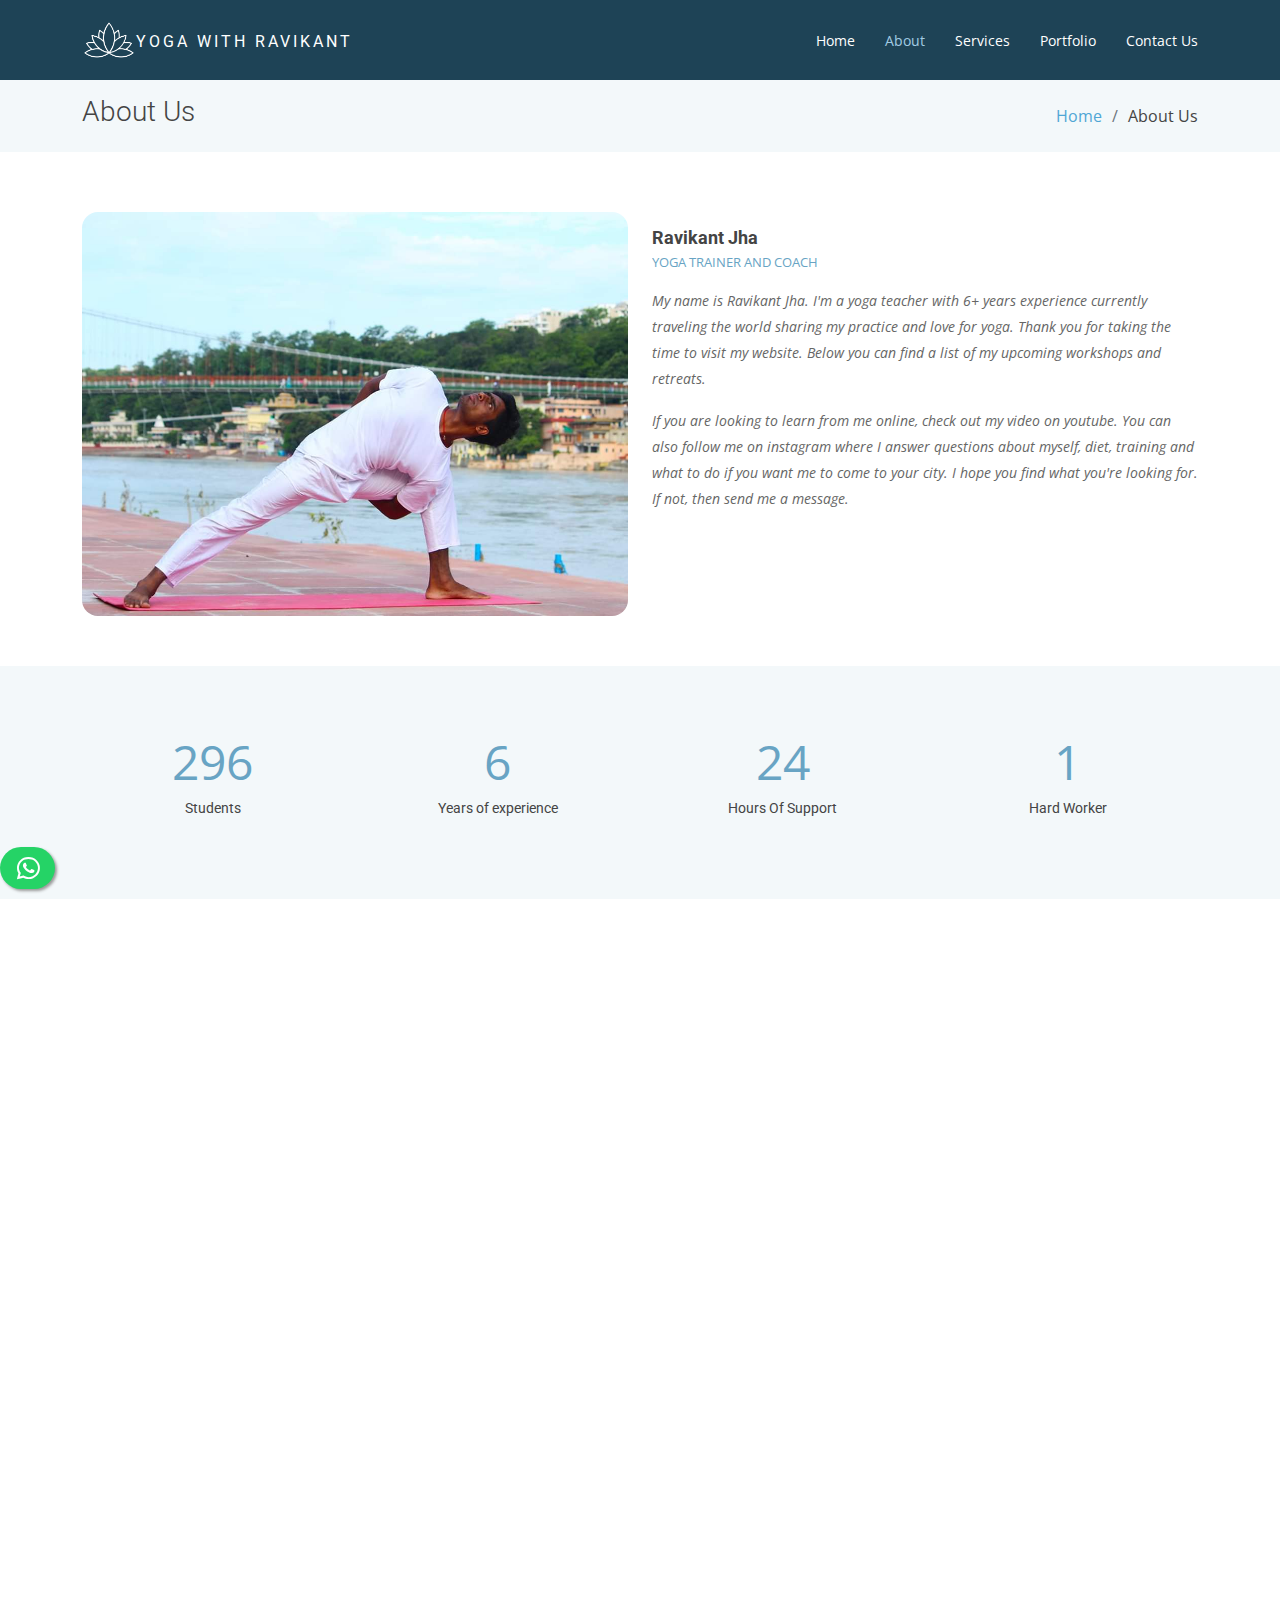
<file: about.html>
<!DOCTYPE html>
<html lang="en">

<head>
  <meta charset="utf-8">
  <meta content="width=device-width, initial-scale=1.0" name="viewport">

  <title>About</title>
  <meta content="" name="description">
  <meta content="" name="keywords">

  <!-- Favicons -->
  <link href="assets/img/favicon.png" rel="icon">
  <link href="assets/img/apple-touch-icon.png" rel="apple-touch-icon">

  <!-- Google Fonts -->
  <link href="https://fonts.googleapis.com/css?family=Open+Sans:300,300i,400,400i,600,600i,700,700i|Roboto:300,300i,400,400i,500,500i,700,700i&display=swap" rel="stylesheet">

  <!-- Vendor CSS Files -->
  <link href="assets/vendor/animate.css/animate.min.css" rel="stylesheet">
  <link href="assets/vendor/aos/aos.css" rel="stylesheet">
  <link href="assets/vendor/bootstrap/css/bootstrap.min.css" rel="stylesheet">
  <link href="assets/vendor/bootstrap-icons/bootstrap-icons.css" rel="stylesheet">
  <link href="assets/vendor/boxicons/css/boxicons.min.css" rel="stylesheet">
  <link href="assets/vendor/glightbox/css/glightbox.min.css" rel="stylesheet">
  <link href="assets/vendor/swiper/swiper-bundle.min.css" rel="stylesheet">

  <!-- Template Main CSS File -->
  <link href="assets/css/style.css" rel="stylesheet">

</head>

<body>

  <!-- ======= Header ======= -->
  <header id="header" class="fixed-top d-flex align-items-center ">
    <div class="container d-flex justify-content-between align-items-center">

        <div class="logo">
            <h1 class="text-light"><a href="index.html"><img src="assets/img/logo.png" /><span style="font-size:16px !important;">Yoga with Ravikant</span></a></h1>
        </div>

      <nav id="navbar" class="navbar">
          <ul>
              <li><a class="" href="index.html">Home</a></li>
              <li><a class="active" href="about.html">About</a></li>
              <li><a href="services.html">Services</a></li>
              <li><a href="portfolio.html">Portfolio</a></li>
              <li><a href="contact.html">Contact Us</a></li>
          </ul>
          <i class="bi bi-list mobile-nav-toggle"></i>
      </nav><!-- .navbar -->

    </div>
  </header><!-- End Header -->

  <main id="main">
      <a href="https://api.whatsapp.com/send?l=en&amp;phone=919634762190" target="_blank" class="float_whatsapp">
          <i class="bx bxl-whatsapp"></i>
      </a>
      <!-- ======= About Us Section ======= -->
      <section class="breadcrumbs">
          <div class="container">

              <div class="d-flex justify-content-between align-items-center">
                  <h2>About Us</h2>
                  <ol>
                      <li><a href="index.html">Home</a></li>
                      <li>About Us</li>
                  </ol>
              </div>

          </div>
      </section><!-- End About Us Section -->
      <!-- ======= About Section ======= -->
      <section class="team" data-aos="fade-up" data-aos-easing="ease-in-out" data-aos-duration="500">
          <div class="container">

              <div class="row">
                  <div class="col-lg-6 col-md-6 d-flex align-items-stretch">
                      <div class="member">
                          <div class="member-img">
                              <img src="assets/img/portfolio/portfolio-19.jpg" style="border-radius:16px;" class="img-fluid" alt="">
                              <div class="social" style="border-radius:16px;">
                                  <a href="https://www.youtube.com/channel/UCIpu5BG2Pl-w9WGD8ojx9PQ/featured" class="youtube"><i class="bi bi-youtube"></i></a>
                                  <a href="https://www.facebook.com/yogawithravikant" class="facebook"><i class="bi bi-facebook"></i></a>
                                  <a href="https://www.instagram.com/yogawithravikant/" class="instagram"><i class="bi bi-instagram"></i></a>
                                  <a href="https://twitter.com/yogawithravikant" class="twitter"><i class="bi bi-twitter"></i></a>
                              </div>
                          </div>

                      </div>

                  </div>
                  <div class="col-lg-6 col-md-6 d-flex align-items-stretch">
                      <div class="member">
                          <div class="member-info">
                              <h4>Ravikant Jha</h4>
                              <span>Yoga Trainer and Coach</span>
                              <p>
                                  My name is Ravikant Jha. I'm a yoga teacher with 6+ years experience currently traveling the world sharing my practice and love for yoga. Thank you for taking the time to visit my website. Below you can find a list of my upcoming workshops and retreats.
                              </p>
                              <p>
                                  If you are looking to learn from me online, check out my video on youtube. You can also follow me on instagram where I answer questions about myself, diet, training and what to do if you want me to come to your city. I hope you find what you're looking for. If not, then send me a message.
                              </p>
                          </div>
                      </div>
                     
                  </div>
              </div>

          </div>
      </section>
      <!-- End About Section -->
      <!-- ======= Facts Section ======= -->
      <section class="facts section-bg" data-aos="fade-up">
          <div class="container">

              <div class="row counters">

                  <div class="col-lg-3 col-6 text-center">
                      <span data-purecounter-start="0" data-purecounter-end="424" data-purecounter-duration="1" class="purecounter"></span>
                      <p>Students</p>
                  </div>

                  <div class="col-lg-3 col-6 text-center">
                      <span data-purecounter-start="0" data-purecounter-end="6" data-purecounter-duration="1" class="purecounter"></span>
                      <p>Years of experience</p>
                  </div>

                  <div class="col-lg-3 col-6 text-center">
                      <span data-purecounter-start="0" data-purecounter-end="24" data-purecounter-duration="1" class="purecounter"></span>
                      <p>Hours Of Support</p>
                  </div>

                  <div class="col-lg-3 col-6 text-center">
                      <span data-purecounter-start="0" data-purecounter-end="1" data-purecounter-duration="1" class="purecounter"></span>
                      <p>Hard Worker</p>
                  </div>

              </div>

          </div>
      </section><!-- End Facts Section -->
      <!-- ======= Tetstimonials Section ======= -->
      <section class="testimonials" data-aos="fade-up">
          <div class="container">

              <div class="section-title">
                  <h2>
                      What Our Students
                      Are Saying
                  </h2>
              </div>

              <div class="testimonials-carousel swiper-container">
                  <div class="swiper-wrapper">
                      <div class="testimonial-item swiper-slide">
                          <img src="assets/img/testimonials/testimonials-1.jpg" class="testimonial-img" alt="">
                          <h3>Saul Goodman</h3>
                          <h4>Member</h4>
                          <p>
                              <i class="bx bxs-quote-alt-left quote-icon-left"></i>
                              I am introverted and so I was always intimidated going to the gym and group sessions. Now, I've gained a lot of flexibility and am able to do difficult poses. I feel like my body is accepting all the new things I'm doing. All the credit goes to the teachers because they take you through a journey!
                              <i class="bx bxs-quote-alt-right quote-icon-right"></i>
                          </p>
                      </div>

                      <div class="testimonial-item swiper-slide">
                          <img src="assets/img/testimonials/testimonials-2.jpg" class="testimonial-img" alt="">
                          <h3>Sara Wilsson</h3>
                          <h4>Member</h4>
                          <p>
                              <i class="bx bxs-quote-alt-left quote-icon-left"></i>
                              Dear Ravikant, I am so happy to have come to another retreat, it has done the world of good for me! I liked the diversity between the days and how you draw on each day to build blocks for the next. You are incredibly patient and loving and it has been instrumental in creating a healing environment. Thank you so much.
                              <i class="bx bxs-quote-alt-right quote-icon-right"></i>
                          </p>
                      </div>

                      <div class="testimonial-item swiper-slide">
                          <img src="assets/img/testimonials/testimonials-3.jpg" class="testimonial-img" alt="">
                          <h3>Jena Karlis</h3>
                          <h4>Member</h4>
                          <p>
                              <i class="bx bxs-quote-alt-left quote-icon-left"></i>
                              It was such a treat to be able to be with you in India- I think it was a really special week and I’m so glad I was a part of it. … Please keep me informed of any classes and special events you have going on- it would be a pleasure to continue learning with you if possible. Thank you for all your wisdom and inspiration.
                              <i class="bx bxs-quote-alt-right quote-icon-right"></i>
                          </p>
                      </div>

                      <div class="testimonial-item swiper-slide">
                          <img src="assets/img/testimonials/testimonials-4.jpg" class="testimonial-img" alt="">
                          <h3>Matt Brandon</h3>
                          <h4>Member</h4>
                          <p>
                              <i class="bx bxs-quote-alt-left quote-icon-left"></i>
                              …At every class that I attend with Ravikant, her classes are always well planned, well explained and well demonstrated, and taught very well. With each muscle group or internal muscle group that we are working explained well. Which I feel gives me more control over my movements, breathing and balance. But tonight I cannot express myself enough, to be rid of the pain that has hindered me all through my day, and just to be able to sleep in peace tonight. Thank you Ravi I’m so glad that I had stayed at tonight’s class. Namaste.
                              <i class="bx bxs-quote-alt-right quote-icon-right"></i>
                          </p>
                      </div>

                      <div class="testimonial-item swiper-slide">
                          <img src="assets/img/testimonials/testimonials-5.jpg" class="testimonial-img" alt="">
                          <h3>Sue Philbey</h3>
                          <h4>Member</h4>
                          <p>
                              <i class="bx bxs-quote-alt-left quote-icon-left"></i>
                              I felt positively radiant after such a wonderful retreat. Great yoga, food, people and surroundings. Thank you!
                              <i class="bx bxs-quote-alt-right quote-icon-right"></i>
                          </p>
                      </div>
                  </div>
                  <div class="swiper-pagination"></div>
              </div>

          </div>
      </section><!-- End Ttstimonials Section -->

  </main><!-- End #main -->

  <!-- ======= Footer ======= -->
  <footer id="footer" data-aos="fade-up" data-aos-easing="ease-in-out" data-aos-duration="500">
      <div class="footer-top">
          <div class="container">
              <div class="row">

                  <div class="col-lg-3 col-md-6 footer-links">
                      <h4>Useful Links</h4>
                      <ul>
                          <li><i class="bx bx-chevron-right"></i> <a href="index.html">Home</a></li>
                          <li><i class="bx bx-chevron-right"></i> <a href="about.html">About us</a></li>
                          <li><i class="bx bx-chevron-right"></i> <a href="services.html">Services</a></li>
                      </ul>
                  </div>

                  <div class="col-lg-3 col-md-6 footer-contact">
                      <h4>Contact Us</h4>
                      <p>
                          Madhuban Ashram,
                          Kailash Gate<br> Muni-Ki-Reti, Rishikesh,<br> Uttarakhand 249201<br>
                          <strong>Phone:</strong> +919634762190<br>
                          <strong>Email:</strong> ravikantjha03@gmail.com<br>
                      </p>

                  </div>

                  <div class="col-lg-3 col-md-6 footer-info">
                      <h3>Follow us</h3>
                      <div class="social-links mt-3">
                          <a href="https://www.youtube.com/channel/UCIpu5BG2Pl-w9WGD8ojx9PQ/featured" class="youtube"><i class="bx bxl-youtube"></i></a>
                          <a href="https://www.facebook.com/yogawithravikant" class="facebook"><i class="bx bxl-facebook"></i></a>
                          <a href="https://www.instagram.com/yogawithravikant/" class="instagram"><i class="bx bxl-instagram"></i></a>
                          <a href="https://twitter.com/yogawithravikant" class="twitter"><i class="bx bxl-twitter"></i></a>
                      </div>
                  </div>

              </div>
          </div>
      </div>

      <div class="container">
          <div class="copyright">
              &copy; Copyright 2021 <strong><span>Ravikant</span></strong>. All Rights Reserved
          </div>
          <div class="credits">
              Designed by <a href="https://www.instagram.com/its_me_dixif/">Dixif</a> and <a href="https://instagram.com/thekuldeeprawat?utm_medium=copy_link">Kuldeep</a>
          </div>


      </div>
  </footer><!-- End Footer -->

  <a href="#" class="back-to-top d-flex align-items-center justify-content-center"><i class="bi bi-arrow-up-short"></i></a>

  <!-- Vendor JS Files -->
  <script src="assets/vendor/aos/aos.js"></script>
  <script src="assets/vendor/bootstrap/js/bootstrap.bundle.min.js"></script>
  <script src="assets/vendor/glightbox/js/glightbox.min.js"></script>
  <script src="assets/vendor/isotope-layout/isotope.pkgd.min.js"></script>
  <script src="assets/vendor/php-email-form/validate.js"></script>
  <script src="assets/vendor/purecounter/purecounter.js"></script>
  <script src="assets/vendor/swiper/swiper-bundle.min.js"></script>
  <script src="assets/vendor/waypoints/noframework.waypoints.js"></script>

  <!-- Template Main JS File -->
  <script src="assets/js/main.js"></script>

</body>

</html>
</file>
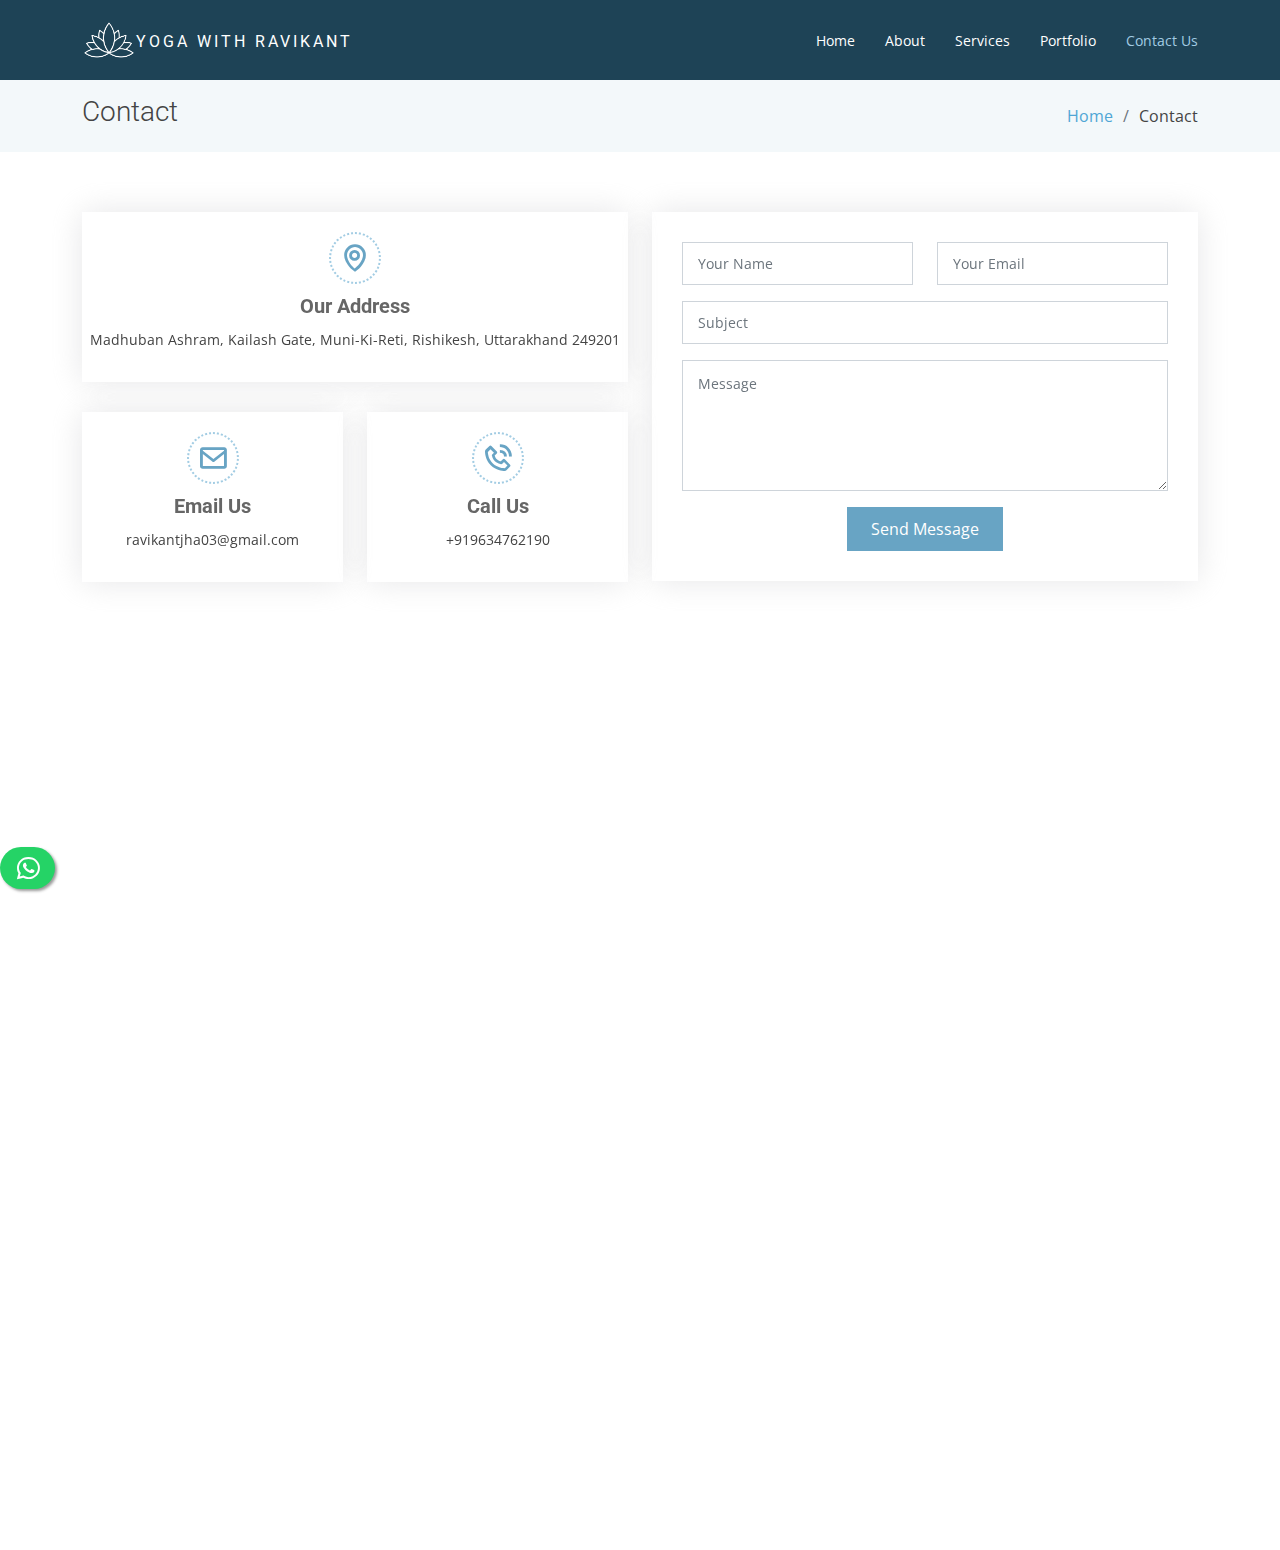
<file: contact.html>
<!DOCTYPE html>
<html lang="en">

<head>
    <meta charset="utf-8">
    <meta content="width=device-width, initial-scale=1.0" name="viewport">

    <title>Contact</title>
    <meta content="" name="description">
    <meta content="" name="keywords">

    <!-- Favicons -->
    <link href="assets/img/favicon.png" rel="icon">
    <link href="assets/img/apple-touch-icon.png" rel="apple-touch-icon">

    <!-- Google Fonts -->
    <link href="https://fonts.googleapis.com/css?family=Open+Sans:300,300i,400,400i,600,600i,700,700i|Roboto:300,300i,400,400i,500,500i,700,700i&display=swap" rel="stylesheet">

    <!-- Vendor CSS Files -->
    <link href="assets/vendor/animate.css/animate.min.css" rel="stylesheet">
    <link href="assets/vendor/aos/aos.css" rel="stylesheet">
    <link href="assets/vendor/bootstrap/css/bootstrap.min.css" rel="stylesheet">
    <link href="assets/vendor/bootstrap-icons/bootstrap-icons.css" rel="stylesheet">
    <link href="assets/vendor/boxicons/css/boxicons.min.css" rel="stylesheet">
    <link href="assets/vendor/glightbox/css/glightbox.min.css" rel="stylesheet">
    <link href="assets/vendor/swiper/swiper-bundle.min.css" rel="stylesheet">

    <!-- Template Main CSS File -->
    <link href="assets/css/style.css" rel="stylesheet">


</head>

<body>

    <!-- ======= Header ======= -->
    <header id="header" class="fixed-top d-flex align-items-center ">
        <div class="container d-flex justify-content-between align-items-center">

            <div class="logo">
                <h1 class="text-light"><a href="index.html"><img src="assets/img/logo.png" /><span style="font-size:16px !important;">Yoga with Ravikant</span></a></h1>
            </div>

            <nav id="navbar" class="navbar">
                <ul>
                    <li><a class="" href="index.html">Home</a></li>
                    <li><a href="about.html">About</a></li>
                    <li><a href="services.html">Services</a></li>
                    <li><a href="portfolio.html">Portfolio</a></li>
                    <li><a class="active" href="contact.html">Contact Us</a></li>
                </ul>
                <i class="bi bi-list mobile-nav-toggle"></i>
            </nav><!-- .navbar -->

        </div>
    </header><!-- End Header -->

    <main id="main">
        <a href="https://api.whatsapp.com/send?l=en&amp;phone=919634762190" target="_blank" class="float_whatsapp">
            <i class="bx bxl-whatsapp"></i>
        </a>
        <!-- ======= Contact Section ======= -->
        <section class="breadcrumbs">
            <div class="container">

                <div class="d-flex justify-content-between align-items-center">
                    <h2>Contact</h2>
                    <ol>
                        <li><a href="index.html">Home</a></li>
                        <li>Contact</li>
                    </ol>
                </div>

            </div>
        </section><!-- End Contact Section -->
        <!-- ======= Contact Section ======= -->
        <section class="contact" data-aos="fade-up" data-aos-easing="ease-in-out" data-aos-duration="500">
            <div class="container">

                <div class="row">

                    <div class="col-lg-6">

                        <div class="row">
                            <div class="col-md-12">
                                <div class="info-box">
                                    <i class="bx bx-map"></i>
                                    <h3>Our Address</h3>
                                    <p>
                                        Madhuban Ashram,
                                        Kailash Gate, Muni-Ki-Reti, Rishikesh, Uttarakhand 249201
                                    </p>
                                </div>
                            </div>
                            <div class="col-md-6">
                                <div class="info-box">
                                    <i class="bx bx-envelope"></i>
                                    <h3>Email Us</h3>
                                    <p>ravikantjha03@gmail.com</p>
                                </div>
                            </div>
                            <div class="col-md-6">
                                <div class="info-box">
                                    <i class="bx bx-phone-call"></i>
                                    <h3>Call Us</h3>
                                    <p>+919634762190</p>
                                </div>
                            </div>
                        </div>

                    </div>

                    <div class="col-lg-6">
                        <form action="forms/contact.php" method="post" role="form" class="php-email-form">
                            <div class="row">
                                <div class="col-md-6 form-group">
                                    <input type="text" name="name" class="form-control" id="name" placeholder="Your Name" required>
                                </div>
                                <div class="col-md-6 form-group mt-3 mt-md-0">
                                    <input type="email" class="form-control" name="email" id="email" placeholder="Your Email" required>
                                </div>
                            </div>
                            <div class="form-group mt-3">
                                <input type="text" class="form-control" name="subject" id="subject" placeholder="Subject" required>
                            </div>
                            <div class="form-group mt-3">
                                <textarea class="form-control" name="message" rows="5" placeholder="Message" required></textarea>
                            </div>
                            <div class="my-3">
                                <div class="loading">Loading</div>
                                <div class="error-message"></div>
                                <div class="sent-message">Your message has been sent. Thank you!</div>
                            </div>
                            <div class="text-center"><button type="submit" id="mail">Send Message</button></div>
                        </form>
                    </div>

                </div>

            </div>
        </section><!-- End Contact Section -->
        <!-- ======= Map Section ======= -->
        <section class="map mt-2">
            <div class="container-fluid p-0">
                <iframe src="https://www.google.com/maps/embed?pb=!1m14!1m8!1m3!1d8208.436862019056!2d78.30134083492189!3d30.11644419245266!3m2!1i1024!2i768!4f13.1!3m3!1m2!1s0x39093e748063f12b%3A0xadbd20b31724499c!2sMadhuban%20Ashram!5e0!3m2!1sen!2sin!4v1625837499346!5m2!1sen!2sin" width="600" height="450" style="border:0;" allowfullscreen="" loading="lazy"></iframe>
            </div>
        </section><!-- End Map Section -->

    </main><!-- End #main -->
    <!-- ======= Footer ======= -->
    <footer id="footer" data-aos="fade-up" data-aos-easing="ease-in-out" data-aos-duration="500">
        <div class="footer-top">
            <div class="container">
                <div class="row">

                    <div class="col-lg-3 col-md-6 footer-links">
                        <h4>Useful Links</h4>
                        <ul>
                            <li><i class="bx bx-chevron-right"></i> <a href="index.html">Home</a></li>
                            <li><i class="bx bx-chevron-right"></i> <a href="about.html">About us</a></li>
                            <li><i class="bx bx-chevron-right"></i> <a href="services.html">Services</a></li>
                        </ul>
                    </div>

                    <div class="col-lg-3 col-md-6 footer-contact">
                        <h4>Contact Us</h4>
                        <p>
                            Madhuban Ashram,
                            Kailash Gate<br> Muni-Ki-Reti, Rishikesh,<br> Uttarakhand 249201<br>
                            <strong>Phone:</strong> +919634762190<br>
                            <strong>Email:</strong> ravikantjha03@gmail.com<br>
                        </p>

                    </div>

                    <div class="col-lg-3 col-md-6 footer-info">
                        <h3>Follow us</h3>
                        <div class="social-links mt-3">
                            <a href="https://www.youtube.com/channel/UCIpu5BG2Pl-w9WGD8ojx9PQ/featured" class="youtube"><i class="bx bxl-youtube"></i></a>
                            <a href="https://www.facebook.com/yogawithravikant" class="facebook"><i class="bx bxl-facebook"></i></a>
                            <a href="https://www.instagram.com/yogawithravikant/" class="instagram"><i class="bx bxl-instagram"></i></a>
                            <a href="https://twitter.com/yogawithravikant" class="twitter"><i class="bx bxl-twitter"></i></a>
                        </div>
                    </div>

                </div>
            </div>
        </div>

        <div class="container">
            <div class="copyright">
                &copy; Copyright 2021 <strong><span>Ravikant</span></strong>. All Rights Reserved
            </div>
            <div class="credits">
                Designed by <a href="https://www.instagram.com/its_me_dixif/">Dixif</a> and <a href="https://instagram.com/thekuldeeprawat?utm_medium=copy_link">Kuldeep</a>
            </div>


        </div>
    </footer><!-- End Footer -->

    <a href="#" class="back-to-top d-flex align-items-center justify-content-center"><i class="bi bi-arrow-up-short"></i></a>

    <!-- Vendor JS Files -->
    <script src="assets/vendor/aos/aos.js"></script>
    <script src="assets/vendor/bootstrap/js/bootstrap.bundle.min.js"></script>
    <script src="assets/vendor/glightbox/js/glightbox.min.js"></script>
    <script src="assets/vendor/isotope-layout/isotope.pkgd.min.js"></script>
    <script src="assets/vendor/php-email-form/validate.js"></script>
    <script src="assets/vendor/purecounter/purecounter.js"></script>
    <script src="assets/vendor/swiper/swiper-bundle.min.js"></script>
    <script src="assets/vendor/waypoints/noframework.waypoints.js"></script>

    <!-- Template Main JS File -->
    <script src="assets/js/main.js"></script>

</body>

</html>
<script type="text/javascript">
    function sendMail() {
        window.open('mailto:test@example.com?subject=subject&body=body');
    }
</script>
</file>
<file: assets/css/style.css>
/**
* Template Name: Moderna - v4.3.0
* Template URL: https://bootstrapmade.com/free-bootstrap-template-corporate-moderna/
* Author: BootstrapMade.com
* License: https://bootstrapmade.com/license/
*/

/*--------------------------------------------------------------
# General
--------------------------------------------------------------*/
.float_whatsapp {
    position: fixed;
    width: 55px;
    height: 42px;
    bottom: 11px;
    background-color: #25d366;
    color: #FFF;
    border-radius: 50px;
    text-align: center;
    font-size: 30px;
    box-shadow: 2px 2px 3px #999;
    z-index: 100;
}
body {
  font-family: "Open Sans", sans-serif;
  color: #444;
}

a {
  color: #4fa6d5;
  text-decoration: none;
}

a:hover {
  color: #45beff;
  text-decoration: none;
}

h1, h2, h3, h4, h5, h6, .font-primary {
  font-family: "Roboto", sans-serif;
}

/*--------------------------------------------------------------
# Back to top button
--------------------------------------------------------------*/
.back-to-top {
  position: fixed;
  visibility: hidden;
  opacity: 0;
  right: 15px;
  bottom: 15px;
  z-index: 99999;
  background: #68A4C4;
  width: 40px;
  height: 40px;
  border-radius: 4px;
  transition: all 0.4s;
}

.back-to-top i {
  font-size: 24px;
  color: #fff;
  line-height: 0;
}

.back-to-top:hover {
  background: #85b6cf;
  color: #fff;
}

.back-to-top.active {
  visibility: visible;
  opacity: 1;
}

/*--------------------------------------------------------------
# Header
--------------------------------------------------------------*/
#header {
  height: 80px;
  transition: all 0.5s;
  z-index: 997;
  transition: all 0.5s;
  background: #1e4356;
}

#header.header-transparent {
  background: none;
}

#header.header-scrolled {
  background: rgba(30, 67, 86, 0.8);
  height: 60px;
}

#header .logo h1 {
  font-size: 28px;
  margin: 0;
  padding: 4px 0;
  line-height: 1;
  font-weight: 400;
  letter-spacing: 3px;
  text-transform: uppercase;
}

#header .logo h1 a, #header .logo h1 a:hover {
  color: #fff;
  text-decoration: none;
}

#header .logo img {
  padding: 0;
  margin: 0;
  max-height: 40px;
}

#main {
  margin-top: 80px;
}

/*--------------------------------------------------------------
# Navigation Menu
--------------------------------------------------------------*/
/**
* Desktop Navigation 
*/
.navbar {
  padding: 0;
}

.navbar ul {
  margin: 0;
  padding: 0;
  display: flex;
  list-style: none;
  align-items: center;
}

.navbar li {
  position: relative;
}

.navbar a, .navbar a:focus {
  display: flex;
  align-items: center;
  justify-content: space-between;
  padding: 10px 0 10px 30px;
  font-family: "Open Sans", sans-serif;
  font-size: 14px;
  color: #fff;
  white-space: nowrap;
  transition: 0.3s;
}

.navbar a i, .navbar a:focus i {
  font-size: 12px;
  line-height: 0;
  margin-left: 5px;
}

.navbar a:hover, .navbar .active, .navbar .active:focus, .navbar li:hover > a {
  color: #a2cce3;
}

.navbar .dropdown ul {
  display: block;
  position: absolute;
  left: 14px;
  top: calc(100% + 30px);
  margin: 0;
  padding: 10px 0;
  z-index: 99;
  opacity: 0;
  visibility: hidden;
  background: #fff;
  box-shadow: 0px 0px 30px rgba(127, 137, 161, 0.25);
  transition: 0.3s;
}

.navbar .dropdown ul li {
  min-width: 200px;
}

.navbar .dropdown ul a {
  padding: 10px 20px;
  font-size: 14px;
  text-transform: none;
  color: #1c3745;
}

.navbar .dropdown ul a i {
  font-size: 12px;
}

.navbar .dropdown ul a:hover, .navbar .dropdown ul .active:hover, .navbar .dropdown ul li:hover > a {
  color: #68A4C4;
}

.navbar .dropdown:hover > ul {
  opacity: 1;
  top: 100%;
  visibility: visible;
}

.navbar .dropdown .dropdown ul {
  top: 0;
  left: calc(100% - 30px);
  visibility: hidden;
}

.navbar .dropdown .dropdown:hover > ul {
  opacity: 1;
  top: 0;
  left: 100%;
  visibility: visible;
}

@media (max-width: 1366px) {
  .navbar .dropdown .dropdown ul {
    left: -90%;
  }
  .navbar .dropdown .dropdown:hover > ul {
    left: -100%;
  }
}

/**
* Mobile Navigation 
*/
.mobile-nav-toggle {
  color: #fff;
  font-size: 28px;
  cursor: pointer;
  display: none;
  line-height: 0;
  transition: 0.5s;
}

@media (max-width: 991px) {
  .mobile-nav-toggle {
    display: block;
  }
  .navbar ul {
    display: none;
  }
}

.navbar-mobile {
  position: fixed;
  overflow: hidden;
  top: 0;
  right: 0;
  left: 0;
  bottom: 0;
  background: rgba(17, 38, 48, 0.9);
  transition: 0.3s;
}

.navbar-mobile .mobile-nav-toggle {
  position: absolute;
  top: 15px;
  right: 15px;
}

.navbar-mobile ul {
  display: block;
  position: absolute;
  top: 55px;
  right: 15px;
  bottom: 15px;
  left: 15px;
  padding: 10px 0;
  background-color: #fff;
  overflow-y: auto;
  transition: 0.3s;
}

.navbar-mobile a {
  padding: 10px 20px;
  font-size: 15px;
  color: #1e4356;
}

.navbar-mobile a:hover, .navbar-mobile .active, .navbar-mobile li:hover > a {
  color: #68A4C4;
}

.navbar-mobile .getstarted {
  margin: 15px;
}

.navbar-mobile .dropdown ul {
  position: static;
  display: none;
  margin: 10px 20px;
  padding: 10px 0;
  z-index: 99;
  opacity: 1;
  visibility: visible;
  background: #fff;
  box-shadow: 0px 0px 30px rgba(127, 137, 161, 0.25);
}

.navbar-mobile .dropdown ul li {
  min-width: 200px;
}

.navbar-mobile .dropdown ul a {
  padding: 10px 20px;
}

.navbar-mobile .dropdown ul a i {
  font-size: 12px;
}

.navbar-mobile .dropdown ul a:hover, .navbar-mobile .dropdown ul .active:hover, .navbar-mobile .dropdown ul li:hover > a {
  color: #68A4C4;
}

.navbar-mobile .dropdown > .dropdown-active {
  display: block;
}

/*--------------------------------------------------------------
# Hero Section
--------------------------------------------------------------*/
#hero {
  width: 100%;
  height: 90vh;
  overflow: hidden;
  position: relative;
}

    #hero::after {
        content: '';
        position: absolute;
        left: 50%;
        top: 0;
        width: 130%;
        height: 95%;
        background: linear-gradient(to right, rgba(30, 67, 86, 0.8), rgba(30, 67, 86, 0.6)), url("../img/2546703.jpg") center top no-repeat;
        z-index: 0;
        border-radius: 0 0 50% 50%;
        transform: translateX(-50%) rotate(0deg);
    }

#hero::before {
  content: '';
  position: absolute;
  left: 50%;
  top: 0;
  width: 130%;
  height: 96%;
  background: #68A4C4;
  opacity: 0.3;
  z-index: 0;
  border-radius: 0 0 50% 50%;
  transform: translateX(-50%) translateY(18px) rotate(2deg);
}

#hero .carousel-container {
  display: flex;
  justify-content: center;
  align-items: center;
  flex-direction: column;
  text-align: center;
  bottom: 0;
  top: 0;
  left: 0;
  right: 0;
}

#hero h2 {
  color: #fff;
  margin-bottom: 30px;
  font-size: 48px;
  font-weight: 700;
}

#hero p {
  width: 80%;
  -webkit-animation-delay: 0.4s;
  animation-delay: 0.4s;
  margin: 0 auto 30px auto;
  color: #fff;
}

#hero .carousel-control-prev, #hero .carousel-control-next {
  width: 10%;
}

#hero .carousel-control-next-icon, #hero .carousel-control-prev-icon {
  background: none;
  font-size: 48px;
  line-height: 1;
  width: auto;
  height: auto;
}

#hero .btn-get-started {
  font-family: "Roboto", sans-serif;
  font-weight: 500;
  font-size: 14px;
  letter-spacing: 1px;
  display: inline-block;
  padding: 12px 32px;
  border-radius: 50px;
  transition: 0.5s;
  line-height: 1;
  margin: 10px;
  color: #fff;
  -webkit-animation-delay: 0.8s;
  animation-delay: 0.8s;
  border: 2px solid #68A4C4;
}

#hero .btn-get-started:hover {
  background: #68A4C4;
  color: #fff;
  text-decoration: none;
}

@media (min-width: 1024px) {
  #hero p {
    width: 60%;
  }
  #hero .carousel-control-prev, #hero .carousel-control-next {
    width: 5%;
  }
}

@media (max-width: 768px) {
  #hero::after {
    width: 180%;
    height: 95%;
    border-radius: 0 0 50% 50%;
    transform: translateX(-50%) rotate(0deg);
  }
  #hero::before {
    top: 0;
    width: 180%;
    height: 94%;
    border-radius: 0 0 50% 50%;
    transform: translateX(-50%) translateY(20px) rotate(4deg);
  }
}

@media (max-width: 575px) {
  #hero h2 {
    font-size: 30px;
  }
  #hero::after {
    left: 40%;
    top: 0;
    width: 200%;
    height: 95%;
    border-radius: 0 0 50% 50%;
    transform: translateX(-50%) rotate(0deg);
  }
  #hero::before {
    left: 50%;
    top: 0;
    width: 200%;
    height: 94%;
    border-radius: 0 0 50% 50%;
    transform: translateX(-50%) translateY(20px) rotate(4deg);
  }
}

/*--------------------------------------------------------------
# Hero No Slider Section
--------------------------------------------------------------*/
#hero-no-slider {
  width: 100%;
  height: 100vh;
  overflow: hidden;
  position: relative;
  text-align: center;
}

#hero-no-slider::before {
  content: '';
  position: absolute;
  left: 0;
  top: 0;
  right: 0;
  bottom: 0;
  background: linear-gradient(to right, rgba(30, 67, 86, 0.8), rgba(30, 67, 86, 0.6)), url("../img/hero-bg.jpg") center top no-repeat;
}

#hero-no-slider h2 {
  color: #fff;
  margin-bottom: 15px;
  font-size: 48px;
  font-weight: 700;
}

#hero-no-slider p {
  color: #fff;
}

#hero-no-slider .btn-get-started {
  font-family: "Roboto", sans-serif;
  font-weight: 500;
  font-size: 14px;
  letter-spacing: 1px;
  display: inline-block;
  padding: 12px 32px;
  border-radius: 50px;
  transition: 0.5s;
  line-height: 1;
  margin: 10px;
  color: #fff;
  -webkit-animation-delay: 0.8s;
  animation-delay: 0.8s;
  border: 2px solid #68A4C4;
}

#hero-no-slider .btn-get-started:hover {
  background: #68A4C4;
  color: #fff;
  text-decoration: none;
}

@media (max-width: 575px) {
  #hero-no-slider h2 {
    font-size: 30px;
  }
}

/*--------------------------------------------------------------
# Sections General
--------------------------------------------------------------*/
section {
  padding: 60px 0;
}

.section-bg {
  background-color: #f3f8fa;
}

.section-title {
  text-align: center;
  padding-bottom: 30px;
}

.section-title h2 {
  font-size: 28px;
  font-weight: 400;
  margin-bottom: 20px;
  padding-bottom: 20px;
  position: relative;
}

.section-title h2::before {
  content: '';
  position: absolute;
  display: block;
  width: 120px;
  height: 1px;
  background: #ddd;
  bottom: 1px;
  left: calc(50% - 60px);
}

.section-title h2::after {
  content: '';
  position: absolute;
  display: block;
  width: 40px;
  height: 3px;
  background: #68A4C4;
  bottom: 0;
  left: calc(50% - 20px);
}

.section-title p {
  margin-bottom: 0;
}

/*--------------------------------------------------------------
# Breadcrumbs
--------------------------------------------------------------*/
.breadcrumbs {
  padding: 15px 0;
  background-color: #f3f8fa;
  min-height: 40px;
}

.breadcrumbs h2 {
  font-size: 28px;
  font-weight: 300;
}

.breadcrumbs ol {
  display: flex;
  flex-wrap: wrap;
  list-style: none;
  padding: 0;
  margin: 0;
}

.breadcrumbs ol li + li {
  padding-left: 10px;
}

.breadcrumbs ol li + li::before {
  display: inline-block;
  padding-right: 10px;
  color: #6c757d;
  content: "/";
}

@media (max-width: 768px) {
  .breadcrumbs .d-flex {
    display: block !important;
  }
  .breadcrumbs ol {
    display: block;
  }
  .breadcrumbs ol li {
    display: inline-block;
  }
}

/*--------------------------------------------------------------
# Our Services
--------------------------------------------------------------*/
.services {
  padding-bottom: 20px;
}

.services .icon-box {
  padding: 30px;
  position: relative;
  overflow: hidden;
  margin: 0  0 40px 0;
  background: #fff;
  box-shadow: 0 5px 26px 0 rgba(68, 88, 144, 0.14);
  transition: all 0.3s ease-in-out;
  text-align: center;
  border: 1px solid #fff;
}

.services .icon {
  margin: 0 auto 20px auto;
  padding-top: 17px;
  display: inline-block;
  text-align: center;
  border-radius: 50%;
  width: 72px;
  height: 72px;
}

.services .icon i {
  font-size: 36px;
  line-height: 1;
}

.services .title {
  font-weight: 700;
  margin-bottom: 15px;
  font-size: 18px;
}

.services .title a {
  color: #111;
}

.services .description {
  font-size: 15px;
  line-height: 28px;
  margin-bottom: 0;
}

.services .icon-box-pink .icon {
  background: #fceef3;
}

.services .icon-box-pink .icon i {
  color: #ff689b;
}

.services .icon-box-pink:hover {
  border-color: #ff689b;
}

.services .icon-box-cyan .icon {
  background: #e6fdfc;
}

.services .icon-box-cyan .icon i {
  color: #3fcdc7;
}

.services .icon-box-cyan:hover {
  border-color: #3fcdc7;
}

.services .icon-box-green .icon {
  background: #eafde7;
}

.services .icon-box-green .icon i {
  color: #41cf2e;
}

.services .icon-box-green:hover {
  border-color: #41cf2e;
}

.services .icon-box-blue .icon {
  background: #e1eeff;
}

.services .icon-box-blue .icon i {
  color: #2282ff;
}

.services .icon-box-blue:hover {
  border-color: #2282ff;
}

/*--------------------------------------------------------------
# Why Us
--------------------------------------------------------------*/
.why-us .container {
  box-shadow: 0 5px 25px 0 rgba(214, 215, 216, 0.6);
  background: #fff;
}

.why-us .icon-box + .icon-box {
  margin-top: 50px;
}

.why-us .icon-box .icon {
  float: left;
  display: flex;
  align-items: center;
  justify-content: center;
  width: 72px;
  height: 72px;
  background: #f3f8fa;
  border-radius: 6px;
  transition: 0.5s;
}

.why-us .icon-box .icon i {
  color: #68A4C4;
  font-size: 32px;
}

.why-us .icon-box:hover .icon {
  background: #68A4C4;
}

.why-us .icon-box:hover .icon i {
  color: #fff;
}

.why-us .icon-box .title {
  margin-left: 95px;
  font-weight: 700;
  margin-bottom: 10px;
  font-size: 18px;
  text-transform: uppercase;
}

.why-us .icon-box .title a {
  color: #343a40;
  transition: 0.3s;
}

.why-us .icon-box .title a:hover {
  color: #68A4C4;
}

.why-us .icon-box .description {
  margin-left: 95px;
  line-height: 24px;
  font-size: 14px;
}

.why-us .video-box {
  position: relative;
}

.why-us .video-box img {
  padding-top: 15px;
  padding-bottom: 15px;
}

.why-us .play-btn {
  width: 94px;
  height: 94px;
  background: radial-gradient(#68A4C4 50%, rgba(104, 164, 196, 0.4) 52%);
  border-radius: 50%;
  display: block;
  position: absolute;
  left: calc(50% - 47px);
  top: calc(50% - 47px);
  overflow: hidden;
}

.why-us .play-btn::after {
  content: '';
  position: absolute;
  left: 50%;
  top: 50%;
  transform: translateX(-40%) translateY(-50%);
  width: 0;
  height: 0;
  border-top: 10px solid transparent;
  border-bottom: 10px solid transparent;
  border-left: 15px solid #fff;
  z-index: 100;
  transition: all 400ms cubic-bezier(0.55, 0.055, 0.675, 0.19);
}

.why-us .play-btn::before {
  content: '';
  position: absolute;
  width: 120px;
  height: 120px;
  -webkit-animation-delay: 0s;
  animation-delay: 0s;
  -webkit-animation: pulsate-btn 2s;
  animation: pulsate-btn 2s;
  -webkit-animation-direction: forwards;
  animation-direction: forwards;
  -webkit-animation-iteration-count: infinite;
  animation-iteration-count: infinite;
  -webkit-animation-timing-function: steps;
  animation-timing-function: steps;
  opacity: 1;
  border-radius: 50%;
  border: 5px solid rgba(104, 164, 196, 0.7);
  top: -15%;
  left: -15%;
  background: rgba(198, 16, 0, 0);
}

.why-us .play-btn:hover::after {
  border-left: 15px solid #68A4C4;
  transform: scale(20);
}

.why-us .play-btn:hover::before {
  content: '';
  position: absolute;
  left: 50%;
  top: 50%;
  transform: translateX(-40%) translateY(-50%);
  width: 0;
  height: 0;
  border: none;
  border-top: 10px solid transparent;
  border-bottom: 10px solid transparent;
  border-left: 15px solid #fff;
  z-index: 200;
  -webkit-animation: none;
  animation: none;
  border-radius: 0;
}

@-webkit-keyframes pulsate-btn {
  0% {
    transform: scale(0.6, 0.6);
    opacity: 1;
  }
  100% {
    transform: scale(1, 1);
    opacity: 0;
  }
}

@keyframes pulsate-btn {
  0% {
    transform: scale(0.6, 0.6);
    opacity: 1;
  }
  100% {
    transform: scale(1, 1);
    opacity: 0;
  }
}

/*--------------------------------------------------------------
# Features
--------------------------------------------------------------*/
.features .row + .row {
  margin-top: 100px;
}

.features h3 {
  font-weight: 400;
  font-size: 24px;
}

.features ul {
  list-style: none;
  padding: 0;
}

.features ul li {
  padding-bottom: 10px;
}

.features ul i {
  font-size: 20px;
  padding-right: 4px;
  color: #68A4C4;
}

.features p:last-child {
  margin-bottom: 0;
}

/*--------------------------------------------------------------
# About
--------------------------------------------------------------*/
.about h3 {
  font-weight: 400;
  font-size: 26px;
}

.about ul {
  list-style: none;
  padding: 0;
}

.about ul li {
  padding-bottom: 10px;
}

.about ul i {
  font-size: 20px;
  padding-right: 4px;
  color: #68A4C4;
}

.about p:last-child {
  margin-bottom: 0;
}

/*--------------------------------------------------------------
# Facts
--------------------------------------------------------------*/
.facts .counters span {
  font-size: 48px;
  display: block;
  color: #68A4C4;
}

.facts .counters p {
  padding: 0;
  margin: 0 0 20px 0;
  font-family: "Roboto", sans-serif;
  font-size: 14px;
}

/*--------------------------------------------------------------
# Our Skills
--------------------------------------------------------------*/
.skills {
  padding: 60px 0;
}

.skills .progress {
  height: 35px;
  margin-bottom: 10px;
}

.skills .progress .skill {
  line-height: 35px;
  padding: 0;
  margin: 0 0 0 20px;
  text-transform: uppercase;
}

.skills .progress .skill .val {
  float: right;
  font-style: normal;
  margin: 0 20px 0 0;
}

.skills .progress-bar {
  width: 1px;
  text-align: left;
  transition: .9s;
}

/*--------------------------------------------------------------
# Tetstimonials
--------------------------------------------------------------*/
.testimonials {
  padding: 60px 0;
}

.testimonials .section-header {
  margin-bottom: 40px;
}

.testimonials .testimonial-item {
  text-align: center;
}

.testimonials .testimonial-item .testimonial-img {
  width: 120px;
  border-radius: 50%;
  border: 4px solid #fff;
  margin: 0 auto;
}

.testimonials .testimonial-item h3 {
  font-size: 20px;
  font-weight: bold;
  margin: 10px 0 5px 0;
  color: #111;
}

.testimonials .testimonial-item h4 {
  font-size: 14px;
  color: #999;
  margin: 0 0 15px 0;
}

.testimonials .testimonial-item .quote-icon-left, .testimonials .testimonial-item .quote-icon-right {
  color: #fbfcfd;
  font-size: 26px;
}

.testimonials .testimonial-item .quote-icon-left {
  display: inline-block;
  left: -5px;
  position: relative;
}

.testimonials .testimonial-item .quote-icon-right {
  display: inline-block;
  right: -5px;
  position: relative;
  top: 10px;
}

.testimonials .testimonial-item p {
  font-style: italic;
  margin: 0 auto 15px auto;
}

.testimonials .swiper-pagination {
  margin-top: 20px;
  position: relative;
}

.testimonials .swiper-pagination .swiper-pagination-bullet {
  width: 12px;
  height: 12px;
  background-color: #fff;
  opacity: 1;
  border: 1px solid #68A4C4;
}

.testimonials .swiper-pagination .swiper-pagination-bullet-active {
  background-color: #68A4C4;
}

/*--------------------------------------------------------------
# Service Details
--------------------------------------------------------------*/
.service-details {
  padding-bottom: 10px;
}

.service-details .card {
  border: 0;
  padding: 0 30px;
  margin-bottom: 60px;
  position: relative;
}

.service-details .card-img {
  width: calc(100% + 60px);
  margin-left: -30px;
  overflow: hidden;
  z-index: 9;
  border-radius: 0;
}

.service-details .card-img img {
  max-width: 100%;
  transition: all 0.3s ease-in-out;
}

.service-details .card-body {
  z-index: 10;
  background: #fff;
  border-top: 4px solid #fff;
  padding: 30px;
  box-shadow: 0px 2px 15px rgba(0, 0, 0, 0.1);
  margin-top: -60px;
  transition: 0.3s;
}

.service-details .card-title {
  font-weight: 700;
  text-align: center;
  margin-bottom: 20px;
}

.service-details .card-title a {
  color: #1e4356;
  transition: 0.3s;
}

.service-details .card-text {
  color: #5e5e5e;
}

.service-details .read-more a {
  color: #777777;
  text-transform: uppercase;
  font-weight: 600;
  font-size: 12px;
  transition: 0.3s;
}

.service-details .read-more a:hover {
  color: #68A4C4;
}

.service-details .card:hover img {
  transform: scale(1.1);
}

.service-details .card:hover .card-body {
  border-color: #68A4C4;
}

.service-details .card:hover .card-body .card-title a {
  color: #68A4C4;
}

/*--------------------------------------------------------------
# Pricing
--------------------------------------------------------------*/
.pricing .row {
  padding-top: 40px;
}

.pricing .box {
  padding: 40px;
  margin-bottom: 30px;
  box-shadow: 0px 0px 30px rgba(73, 78, 92, 0.15);
  background: #fff;
  text-align: center;
}

.pricing h3 {
  font-weight: 300;
  margin-bottom: 15px;
  font-size: 28px;
}

.pricing h4 {
  font-size: 46px;
  color: #68A4C4;
  font-weight: 400;
  font-family: "Open Sans", sans-serif;
  margin-bottom: 25px;
}

.pricing h4 span {
  color: #bababa;
  font-size: 18px;
  display: block;
}

.pricing ul {
  padding: 0;
  list-style: none;
  color: #999;
  text-align: left;
  line-height: 20px;
}

.pricing ul li {
  padding-bottom: 12px;
}

.pricing ul i {
  color: #68A4C4;
  font-size: 18px;
  padding-right: 4px;
}

.pricing ul .na {
  color: #ccc;
}

.pricing ul .na i {
  color: #ccc;
}

.pricing ul .na span {
  text-decoration: line-through;
}

.pricing .get-started-btn {
  background: #1e4356;
  display: inline-block;
  padding: 6px 30px;
  border-radius: 20px;
  color: #fff;
  transition: none;
  font-size: 14px;
  font-weight: 400;
  font-family: "Roboto", sans-serif;
  transition: 0.3s;
}

.pricing .get-started-btn:hover {
  background: #68A4C4;
}

.pricing .featured {
  z-index: 10;
  margin: -30px -5px 0 -5px;
}

.pricing .featured .get-started-btn {
  background: #68A4C4;
}

.pricing .featured .get-started-btn:hover {
  background: #85b6cf;
}

@media (max-width: 992px) {
  .pricing .box {
    max-width: 60%;
    margin: 0 auto 30px auto;
  }
}

@media (max-width: 767px) {
  .pricing .box {
    max-width: 80%;
    margin: 0 auto 30px auto;
  }
}

@media (max-width: 420px) {
  .pricing .box {
    max-width: 100%;
    margin: 0 auto 30px auto;
  }
}

/*--------------------------------------------------------------
# Portfolio
--------------------------------------------------------------*/
.portfolio {
  padding-bottom: 60px;
}

.portfolio #portfolio-flters {
  padding: 0;
  margin: 0 0 35px 0;
  list-style: none;
  text-align: center;
}

.portfolio #portfolio-flters li {
  cursor: pointer;
  margin: 0 12px 5px 12px;
  display: inline-block;
  padding: 0 4px 6px 4px;
  font-size: 16px;
  font-weight: 500;
  line-height: 20px;
  color: #444;
  transition: all 0.3s ease-in-out;
  border-bottom: 2px solid #fff;
  font-family: "Roboto", sans-serif;
}

.portfolio #portfolio-flters li:hover, .portfolio #portfolio-flters li.filter-active {
  border-color: #68A4C4;
  color: #68A4C4;
}

.portfolio .portfolio-item {
  background: #1e4356;
  overflow: hidden;
  min-height: 200px;
  position: relative;
  border-radius: 4px;
  margin: 0 0 30px 0;
}

.portfolio .portfolio-item img {
  transition: all 0.3s ease-in-out;
}

.portfolio .portfolio-item .portfolio-info {
  opacity: 0;
  position: absolute;
  transition: all .3s linear;
  text-align: center;
  top: 10%;
  left: 0;
  right: 0;
}

.portfolio .portfolio-item .portfolio-info h3 {
  font-size: 22px;
  color: #fff;
  font-weight: bold;
}

.portfolio .portfolio-item .portfolio-info a i {
  color: rgba(255, 255, 255, 0.6);
  font-size: 28px;
  transition: 0.3s;
}

.portfolio .portfolio-item .portfolio-info a i:hover {
  color: white;
}

.portfolio .portfolio-item:hover img {
  opacity: 0.6;
  transform: scale(1.1);
}

.portfolio .portfolio-item:hover .portfolio-info {
  opacity: 1;
  top: calc(50% - 30px);
}

/*--------------------------------------------------------------
# Portfolio Details
--------------------------------------------------------------*/
.portfolio-details {
  padding-top: 40px;
}

.portfolio-details .portfolio-details-slider img {
  width: 100%;
}

.portfolio-details .portfolio-details-slider .swiper-pagination {
  margin-top: 20px;
  position: relative;
}

.portfolio-details .portfolio-details-slider .swiper-pagination .swiper-pagination-bullet {
  width: 12px;
  height: 12px;
  background-color: #fff;
  opacity: 1;
  border: 1px solid #68A4C4;
}

.portfolio-details .portfolio-details-slider .swiper-pagination .swiper-pagination-bullet-active {
  background-color: #68A4C4;
}

.portfolio-details .portfolio-info {
  padding: 30px;
  box-shadow: 0px 0 30px rgba(30, 67, 86, 0.08);
}

.portfolio-details .portfolio-info h3 {
  font-size: 22px;
  font-weight: 700;
  margin-bottom: 20px;
  padding-bottom: 20px;
  border-bottom: 1px solid #eee;
}

.portfolio-details .portfolio-info ul {
  list-style: none;
  padding: 0;
  font-size: 15px;
}

.portfolio-details .portfolio-info ul li + li {
  margin-top: 10px;
}

.portfolio-details .portfolio-description {
  padding-top: 30px;
}

.portfolio-details .portfolio-description h2 {
  font-size: 26px;
  font-weight: 700;
  margin-bottom: 20px;
}

.portfolio-details .portfolio-description p {
  padding: 0;
}

/*--------------------------------------------------------------
# Team
--------------------------------------------------------------*/
.team {
  background: #fff;
  padding-bottom: 30px;
}

.team .member {
  margin-bottom: 20px;
  overflow: hidden;
}

.team .member .member-img {
  position: relative;
  overflow: hidden;
}

.team .member .social {
  position: absolute;
  left: 0;
  bottom: -40px;
  right: 0;
  height: 40px;
  opacity: 0;
  transition: bottom ease-in-out 0.4s;
  text-align: center;
  background: rgba(30, 67, 86, 0.8);
  display: flex;
  align-items: center;
  justify-content: center;
}

.team .member .social a {
  transition: color 0.3s;
  color: #fff;
  margin: 0 12px;
  display: inline-block;
}

.team .member .social a:hover {
  color: #68A4C4;
}

.team .member .social i {
  font-size: 18px;
  margin: 0 2px;
}

.team .member .member-info h4 {
  font-weight: 700;
  margin: 15px 0 5px 0;
  font-size: 18px;
}

.team .member .member-info span {
  display: block;
  font-size: 13px;
  text-transform: uppercase;
  font-weight: 400;
  margin-bottom: 15px;
  color: #68A4C4;
}

.team .member .member-info p {
  font-style: italic;
  font-size: 14px;
  line-height: 26px;
  color: #666;
}

.team .member:hover .social {
  bottom: 0;
  opacity: 1;
  transition: bottom ease-in-out 0.4s;
}

.team .member:hover .social a, .team .member:hover .social i {
  line-height: 0;
  font-size: 18px;
}

/*--------------------------------------------------------------
# Contact
--------------------------------------------------------------*/
.contact {
  padding-bottom: 30px;
}

.contact .info-box {
  color: #444;
  text-align: center;
  box-shadow: 0 0 30px rgba(214, 215, 216, 0.6);
  padding: 20px 0 30px 0;
  margin-bottom: 30px;
}

.contact .info-box i {
  font-size: 32px;
  color: #68A4C4;
  border-radius: 50%;
  padding: 8px;
  border: 2px dotted #a2cce3;
}

.contact .info-box h3 {
  font-size: 20px;
  color: #666;
  font-weight: 700;
  margin: 10px 0;
}

.contact .info-box p {
  padding: 0;
  line-height: 24px;
  font-size: 14px;
  margin-bottom: 0;
}

.contact .php-email-form {
  box-shadow: 0 0 30px rgba(214, 215, 216, 0.6);
  padding: 30px;
  margin-bottom: 30px;
}

.contact .php-email-form .error-message {
  display: none;
  color: #fff;
  background: #ed3c0d;
  text-align: left;
  padding: 15px;
  font-weight: 600;
}

.contact .php-email-form .error-message br + br {
  margin-top: 25px;
}

.contact .php-email-form .sent-message {
  display: none;
  color: #fff;
  background: #18d26e;
  text-align: center;
  padding: 15px;
  font-weight: 600;
}

.contact .php-email-form .loading {
  display: none;
  background: #fff;
  text-align: center;
  padding: 15px;
}

.contact .php-email-form .loading:before {
  content: "";
  display: inline-block;
  border-radius: 50%;
  width: 24px;
  height: 24px;
  margin: 0 10px -6px 0;
  border: 3px solid #18d26e;
  border-top-color: #eee;
  -webkit-animation: animate-loading 1s linear infinite;
  animation: animate-loading 1s linear infinite;
}

.contact .php-email-form input, .contact .php-email-form textarea {
  border-radius: 0;
  box-shadow: none;
  font-size: 14px;
}

.contact .php-email-form input::focus, .contact .php-email-form textarea::focus {
  background-color: #68A4C4;
}

.contact .php-email-form input {
  padding: 10px 15px;
}

.contact .php-email-form textarea {
  padding: 12px 15px;
}

.contact .php-email-form button[type="submit"] {
  background: #68A4C4;
  border: 0;
  padding: 10px 24px;
  color: #fff;
  transition: 0.4s;
}

.contact .php-email-form button[type="submit"]:hover {
  background: #8dbad2;
}

@-webkit-keyframes animate-loading {
  0% {
    transform: rotate(0deg);
  }
  100% {
    transform: rotate(360deg);
  }
}

@keyframes animate-loading {
  0% {
    transform: rotate(0deg);
  }
  100% {
    transform: rotate(360deg);
  }
}

/*--------------------------------------------------------------
# Map
--------------------------------------------------------------*/
.map {
  padding: 0;
  margin-bottom: -6px;
}

.map iframe {
  width: 100%;
  height: 380px;
}

/*--------------------------------------------------------------
# Blog
--------------------------------------------------------------*/
.blog {
  padding: 40px 0 20px 0;
}

.blog .entry {
  padding: 30px;
  margin-bottom: 60px;
  box-shadow: 0 4px 16px rgba(0, 0, 0, 0.1);
}

.blog .entry .entry-img {
  max-height: 440px;
  margin: -30px -30px 20px -30px;
  overflow: hidden;
}

.blog .entry .entry-title {
  font-size: 28px;
  font-weight: bold;
  padding: 0;
  margin: 0 0 20px 0;
}

.blog .entry .entry-title a {
  color: #1e4356;
  transition: 0.3s;
}

.blog .entry .entry-title a:hover {
  color: #68A4C4;
}

.blog .entry .entry-meta {
  margin-bottom: 15px;
  color: #72afce;
}

.blog .entry .entry-meta ul {
  display: flex;
  flex-wrap: wrap;
  list-style: none;
  align-items: center;
  padding: 0;
  margin: 0;
}

.blog .entry .entry-meta ul li + li {
  padding-left: 20px;
}

.blog .entry .entry-meta i {
  font-size: 16px;
  margin-right: 8px;
  line-height: 0;
}

.blog .entry .entry-meta a {
  color: #777777;
  font-size: 14px;
  display: inline-block;
  line-height: 1;
}

.blog .entry .entry-content p {
  line-height: 24px;
}

.blog .entry .entry-content .read-more {
  -moz-text-align-last: right;
  text-align-last: right;
}

.blog .entry .entry-content .read-more a {
  display: inline-block;
  background: #68A4C4;
  color: #fff;
  padding: 6px 20px;
  transition: 0.3s;
  font-size: 14px;
}

.blog .entry .entry-content .read-more a:hover {
  background: #7aafcb;
}

.blog .entry .entry-content h3 {
  font-size: 22px;
  margin-top: 30px;
  font-weight: bold;
}

.blog .entry .entry-content blockquote {
  overflow: hidden;
  background-color: #fafafa;
  padding: 60px;
  position: relative;
  text-align: center;
  margin: 20px 0;
}

.blog .entry .entry-content blockquote p {
  color: #444;
  line-height: 1.6;
  margin-bottom: 0;
  font-style: italic;
  font-weight: 500;
  font-size: 22px;
}

.blog .entry .entry-content blockquote::after {
  content: '';
  position: absolute;
  left: 0;
  top: 0;
  bottom: 0;
  width: 3px;
  background-color: #1e4356;
  margin-top: 20px;
  margin-bottom: 20px;
}

.blog .entry .entry-footer {
  padding-top: 10px;
  border-top: 1px solid #e6e6e6;
}

.blog .entry .entry-footer i {
  color: #4c99c1;
  display: inline;
}

.blog .entry .entry-footer a {
  color: #255269;
  transition: 0.3s;
}

.blog .entry .entry-footer a:hover {
  color: #68A4C4;
}

.blog .entry .entry-footer .cats {
  list-style: none;
  display: inline;
  padding: 0 20px 0 0;
  font-size: 14px;
}

.blog .entry .entry-footer .cats li {
  display: inline-block;
}

.blog .entry .entry-footer .tags {
  list-style: none;
  display: inline;
  padding: 0;
  font-size: 14px;
}

.blog .entry .entry-footer .tags li {
  display: inline-block;
}

.blog .entry .entry-footer .tags li + li::before {
  padding-right: 6px;
  color: #6c757d;
  content: ",";
}

.blog .entry .entry-footer .share {
  font-size: 16px;
}

.blog .entry .entry-footer .share i {
  padding-left: 5px;
}

.blog .entry-single {
  margin-bottom: 30px;
}

.blog .blog-author {
  padding: 20px;
  margin-bottom: 30px;
  box-shadow: 0 4px 16px rgba(0, 0, 0, 0.1);
}

.blog .blog-author img {
  width: 120px;
  margin-right: 20px;
}

.blog .blog-author h4 {
  font-weight: 600;
  font-size: 22px;
  margin-bottom: 0px;
  padding: 0;
  color: #1e4356;
}

.blog .blog-author .social-links {
  margin: 0 10px 10px 0;
}

.blog .blog-author .social-links a {
  color: rgba(30, 67, 86, 0.5);
  margin-right: 5px;
}

.blog .blog-author p {
  font-style: italic;
  color: #b7b7b7;
}

.blog .blog-comments {
  margin-bottom: 30px;
}

.blog .blog-comments .comments-count {
  font-weight: bold;
}

.blog .blog-comments .comment {
  margin-top: 30px;
  position: relative;
}

.blog .blog-comments .comment .comment-img {
  margin-right: 14px;
}

.blog .blog-comments .comment .comment-img img {
  width: 60px;
}

.blog .blog-comments .comment h5 {
  font-size: 16px;
  margin-bottom: 2px;
}

.blog .blog-comments .comment h5 a {
  font-weight: bold;
  color: #444;
  transition: 0.3s;
}

.blog .blog-comments .comment h5 a:hover {
  color: #68A4C4;
}

.blog .blog-comments .comment h5 .reply {
  padding-left: 10px;
  color: #1e4356;
}

.blog .blog-comments .comment h5 .reply i {
  font-size: 20px;
}

.blog .blog-comments .comment time {
  display: block;
  font-size: 14px;
  color: #2b607c;
  margin-bottom: 5px;
}

.blog .blog-comments .comment.comment-reply {
  padding-left: 40px;
}

.blog .blog-comments .reply-form {
  margin-top: 30px;
  padding: 30px;
  box-shadow: 0 4px 16px rgba(0, 0, 0, 0.1);
}

.blog .blog-comments .reply-form h4 {
  font-weight: bold;
  font-size: 22px;
}

.blog .blog-comments .reply-form p {
  font-size: 14px;
}

.blog .blog-comments .reply-form input {
  border-radius: 4px;
  padding: 10px 10px;
  font-size: 14px;
}

.blog .blog-comments .reply-form input:focus {
  box-shadow: none;
  border-color: #b1d0e1;
}

.blog .blog-comments .reply-form textarea {
  border-radius: 4px;
  padding: 10px 10px;
  font-size: 14px;
}

.blog .blog-comments .reply-form textarea:focus {
  box-shadow: none;
  border-color: #b1d0e1;
}

.blog .blog-comments .reply-form .form-group {
  margin-bottom: 25px;
}

.blog .blog-comments .reply-form .btn-primary {
  border-radius: 4px;
  padding: 10px 20px;
  border: 0;
  background-color: #1e4356;
}

.blog .blog-comments .reply-form .btn-primary:hover {
  background-color: #255269;
}

.blog .blog-pagination {
  color: #387ea2;
}

.blog .blog-pagination ul {
  display: flex;
  padding: 0;
  margin: 0;
  list-style: none;
}

.blog .blog-pagination li {
  margin: 0 5px;
  transition: 0.3s;
}

.blog .blog-pagination li a {
  color: #1e4356;
  padding: 7px 16px;
  display: flex;
  align-items: center;
  justify-content: center;
}

.blog .blog-pagination li.active, .blog .blog-pagination li:hover {
  background: #68A4C4;
}

.blog .blog-pagination li.active a, .blog .blog-pagination li:hover a {
  color: #fff;
}

.blog .sidebar {
  padding: 30px;
  margin: 0 0 60px 20px;
  box-shadow: 0 4px 16px rgba(0, 0, 0, 0.1);
}

.blog .sidebar .sidebar-title {
  font-size: 20px;
  font-weight: 700;
  padding: 0 0 0 0;
  margin: 0 0 15px 0;
  color: #1e4356;
  position: relative;
}

.blog .sidebar .sidebar-item {
  margin-bottom: 30px;
}

.blog .sidebar .search-form form {
  background: #fff;
  border: 1px solid #ddd;
  padding: 3px 10px;
  position: relative;
}

.blog .sidebar .search-form form input[type="text"] {
  border: 0;
  padding: 4px;
  border-radius: 4px;
  width: calc(100% - 40px);
}

.blog .sidebar .search-form form button {
  position: absolute;
  top: 0;
  right: 0;
  bottom: 0;
  border: 0;
  background: none;
  font-size: 16px;
  padding: 0 15px;
  margin: -1px;
  background: #68A4C4;
  color: #fff;
  transition: 0.3s;
  border-radius: 0 4px 4px 0;
  line-height: 0;
}

.blog .sidebar .search-form form button i {
  line-height: 0;
}

.blog .sidebar .search-form form button:hover {
  background: #77adca;
}

.blog .sidebar .categories ul {
  list-style: none;
  padding: 0;
}

.blog .sidebar .categories ul li + li {
  padding-top: 10px;
}

.blog .sidebar .categories ul a {
  color: #1e4356;
  transition: 0.3s;
}

.blog .sidebar .categories ul a:hover {
  color: #68A4C4;
}

.blog .sidebar .categories ul a span {
  padding-left: 5px;
  color: #aaaaaa;
  font-size: 14px;
}

.blog .sidebar .recent-posts .post-item + .post-item {
  margin-top: 15px;
}

.blog .sidebar .recent-posts img {
  width: 80px;
  float: left;
}

.blog .sidebar .recent-posts h4 {
  font-size: 15px;
  margin-left: 95px;
  font-weight: bold;
}

.blog .sidebar .recent-posts h4 a {
  color: #1e4356;
  transition: 0.3s;
}

.blog .sidebar .recent-posts h4 a:hover {
  color: #68A4C4;
}

.blog .sidebar .recent-posts time {
  display: block;
  margin-left: 95px;
  font-style: italic;
  font-size: 14px;
  color: #aaaaaa;
}

.blog .sidebar .tags {
  margin-bottom: -10px;
}

.blog .sidebar .tags ul {
  list-style: none;
  padding: 0;
}

.blog .sidebar .tags ul li {
  display: inline-block;
}

.blog .sidebar .tags ul a {
  color: #3f8db5;
  font-size: 14px;
  padding: 6px 14px;
  margin: 0 6px 8px 0;
  border: 1px solid #e4eff5;
  display: inline-block;
  transition: 0.3s;
}

.blog .sidebar .tags ul a:hover {
  color: #fff;
  border: 1px solid #68A4C4;
  background: #68A4C4;
}

.blog .sidebar .tags ul a span {
  padding-left: 5px;
  color: #bedae8;
  font-size: 14px;
}

/*--------------------------------------------------------------
# Footer
--------------------------------------------------------------*/
#footer {
  background: #0b212d;
  padding: 0 0 30px 0;
  color: #fff;
  font-size: 14px;
}

#footer .footer-newsletter {
  padding: 50px 0;
  background: #0d2735;
}

#footer .footer-newsletter h4 {
  font-size: 24px;
  margin: 0 0 20px 0;
  padding: 0;
  line-height: 1;
  font-weight: 600;
  color: #a2cce3;
}

#footer .footer-newsletter form {
  margin-top: 30px;
  background: #fff;
  padding: 6px 10px;
  position: relative;
  border-radius: 50px;
}

#footer .footer-newsletter form input[type="email"] {
  border: 0;
  padding: 4px;
  width: calc(100% - 100px);
}

#footer .footer-newsletter form input[type="submit"] {
  position: absolute;
  top: 0;
  right: 0;
  bottom: 0;
  border: 0;
  background: none;
  font-size: 16px;
  padding: 0 20px;
  margin: 3px;
  background: #68A4C4;
  color: #fff;
  transition: 0.3s;
  border-radius: 50px;
}

#footer .footer-newsletter form input[type="submit"]:hover {
  background: #468db3;
}

#footer .footer-top {
  background: #0d2735;
  border-top: 1px solid #17455e;
  border-bottom: 1px solid #123649;
  padding: 60px 0 30px 0;
}

#footer .footer-top .footer-info {
  margin-bottom: 30px;
}

#footer .footer-top .footer-info h3 {
  font-size: 18px;
  margin: 0 0 20px 0;
  padding: 2px 0 2px 0;
  line-height: 1;
  color: #a2cce3;
  font-weight: 600;
}

#footer .footer-top .footer-info p {
  font-size: 14px;
  line-height: 24px;
  margin-bottom: 0;
  font-family: "Roboto", sans-serif;
  color: #fff;
}

#footer .footer-top .social-links a {
  font-size: 18px;
  display: inline-block;
  background: #1e4356;
  color: #fff;
  line-height: 1;
  padding: 8px 0;
  margin-right: 4px;
  border-radius: 50%;
  text-align: center;
  width: 36px;
  height: 36px;
  transition: 0.3s;
}

#footer .footer-top .social-links a:hover {
  background: #68A4C4;
  color: #fff;
  text-decoration: none;
}

#footer .footer-top h4 {
  font-size: 18px;
  font-weight: 600;
  color: #a2cce3;
  position: relative;
  padding-bottom: 12px;
}

#footer .footer-top .footer-links {
  margin-bottom: 30px;
}

#footer .footer-top .footer-links ul {
  list-style: none;
  padding: 0;
  margin: 0;
}

#footer .footer-top .footer-links ul i {
  padding-right: 2px;
  color: #a2cce3;
  font-size: 18px;
  line-height: 1;
}

#footer .footer-top .footer-links ul li {
  padding: 10px 0;
  display: flex;
  align-items: center;
}

#footer .footer-top .footer-links ul li:first-child {
  padding-top: 0;
}

#footer .footer-top .footer-links ul a {
  color: #fff;
  transition: 0.3s;
  display: inline-block;
  line-height: 1;
}

#footer .footer-top .footer-links ul a:hover {
  color: #a2cce3;
}

#footer .footer-top .footer-contact {
  margin-bottom: 30px;
}

#footer .footer-top .footer-contact p {
  line-height: 26px;
}

#footer .copyright {
  text-align: center;
  padding-top: 30px;
}

#footer .credits {
  padding-top: 10px;
  text-align: center;
  font-size: 13px;
  color: #fff;
}

#footer .credits a {
  color: #a2cce3;
}
</file>
